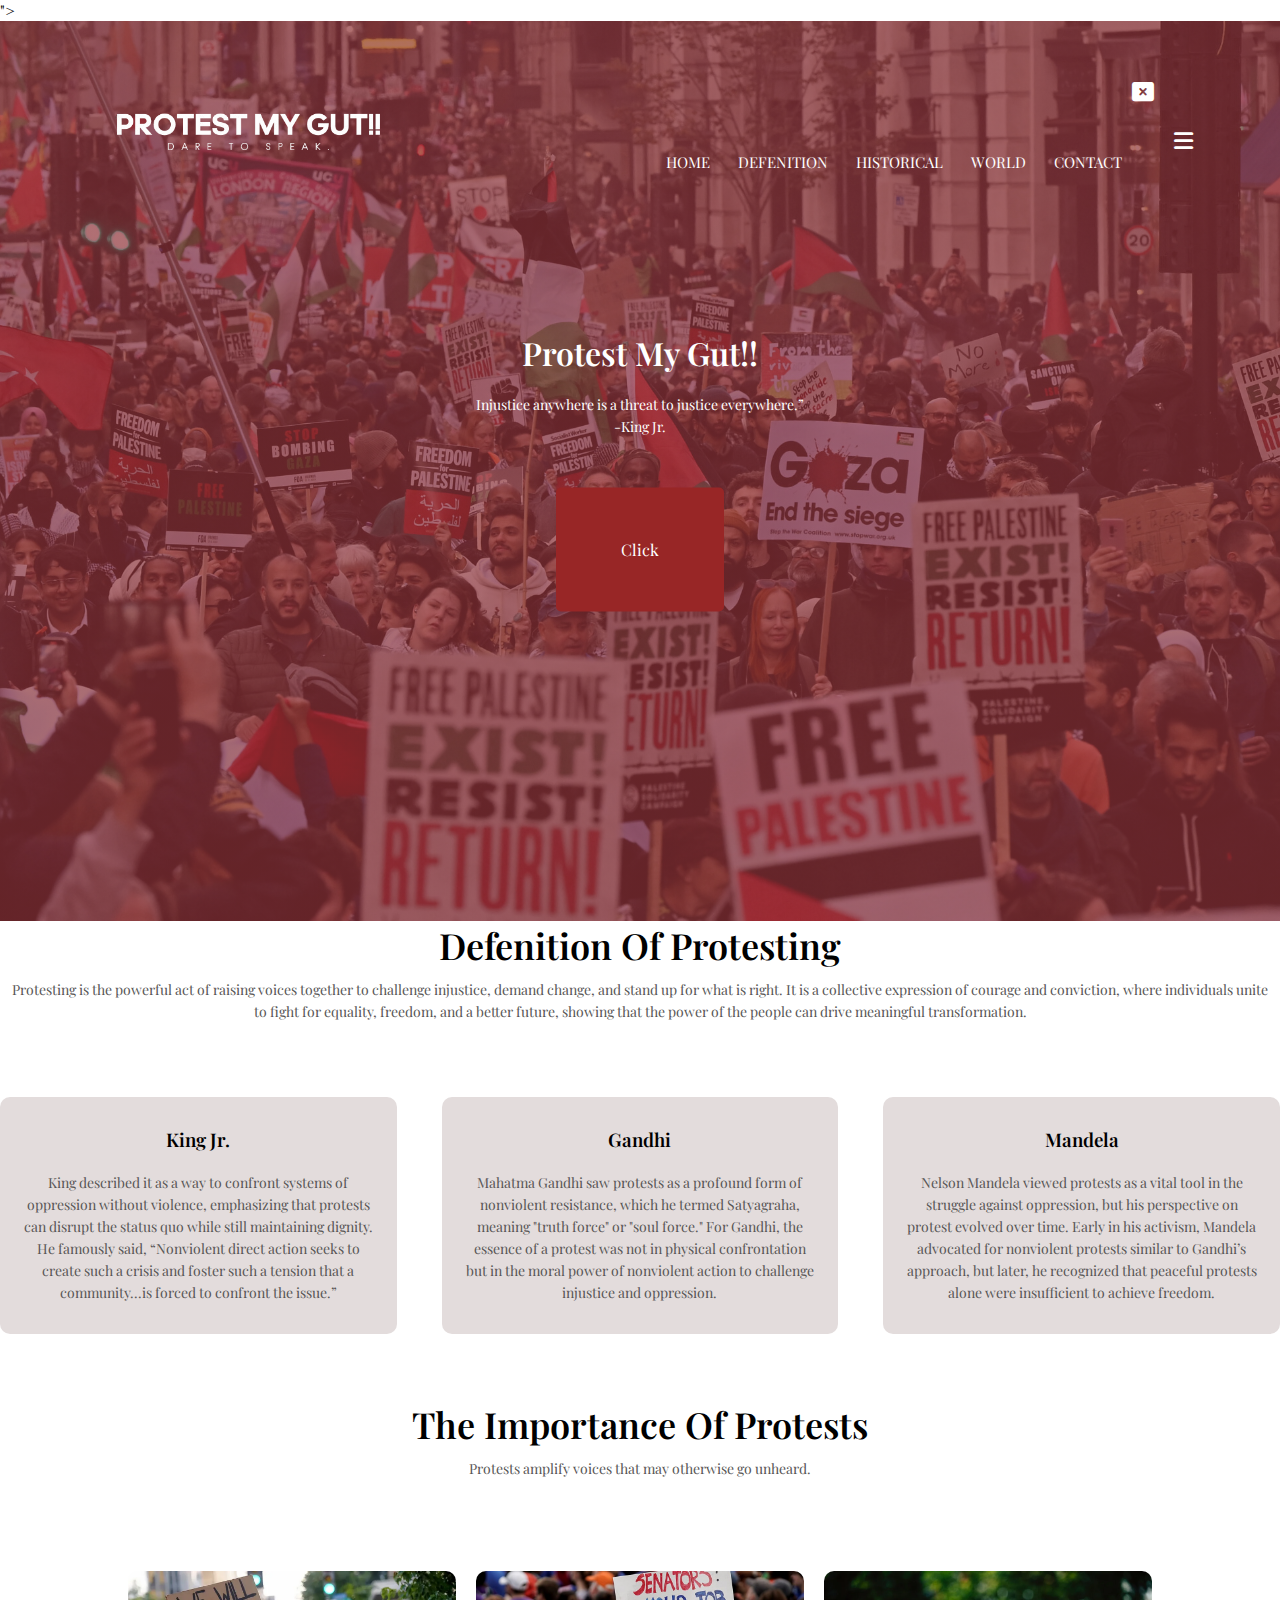
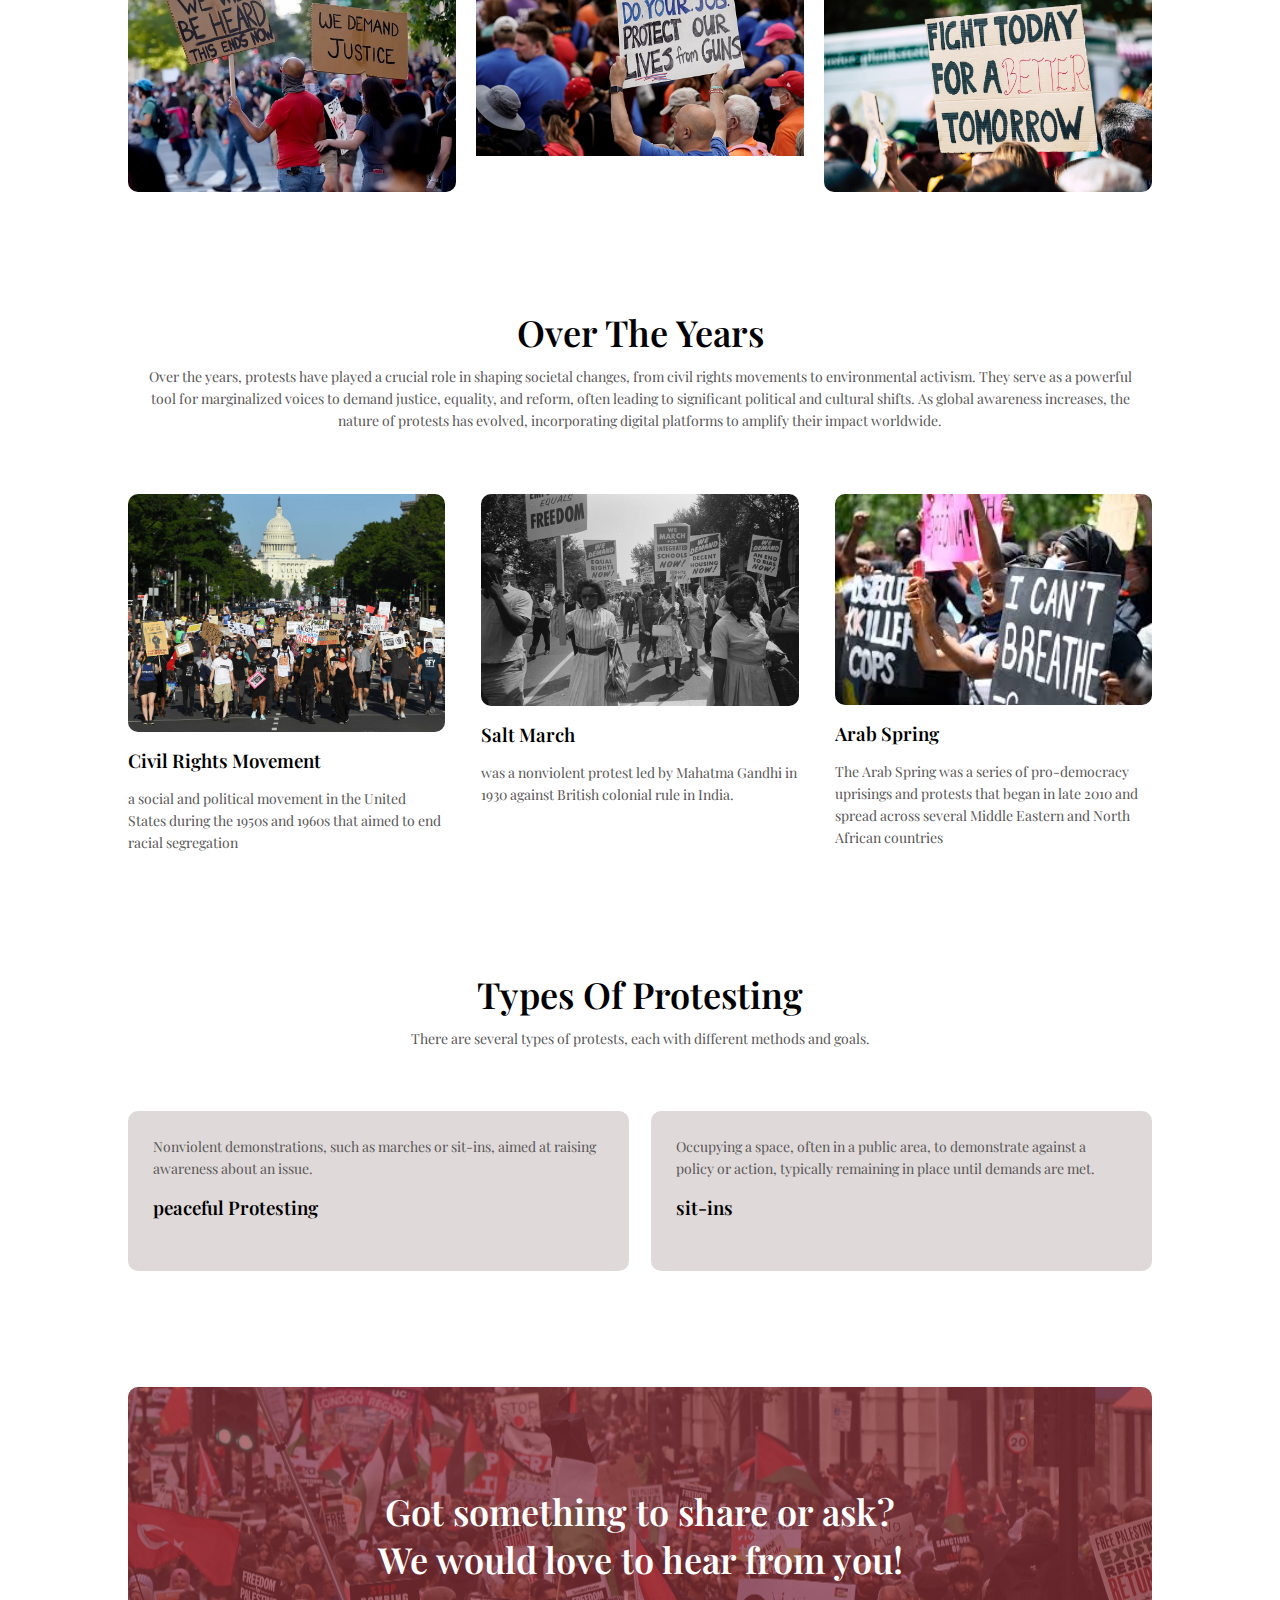
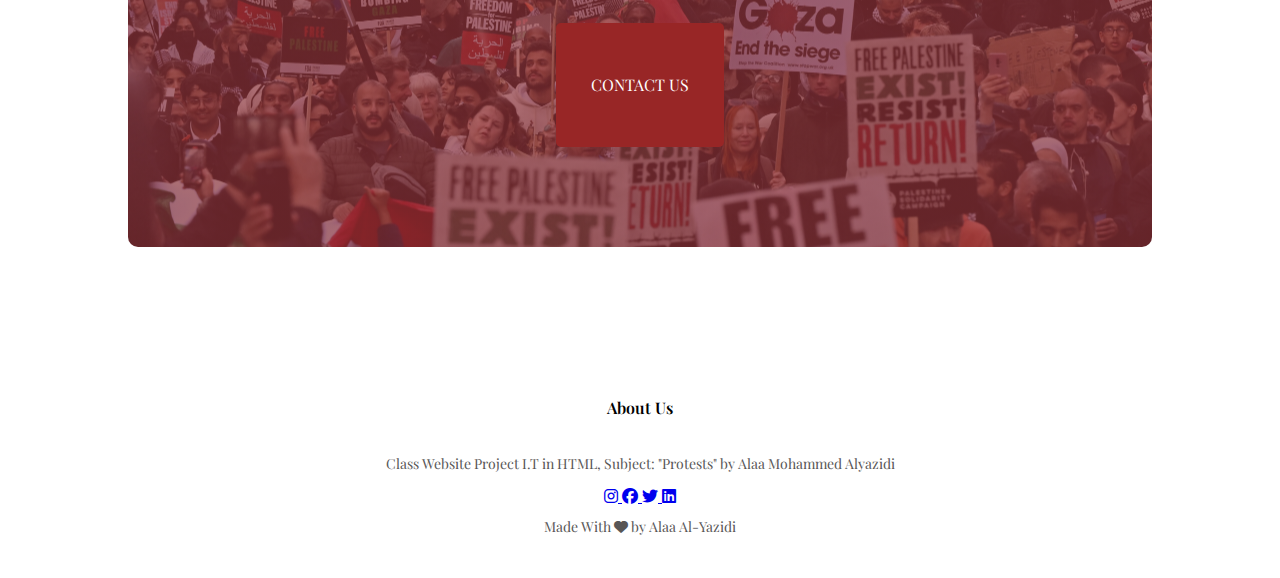
<file: index.html>
<!DOCTYPE html>
<html>
 <head>
<meta name="viewport" content="width=device-width, initial-
scale=1.0">
<title> Protest My Gut!!</title>
<link rel="stylesheet" href="styles.css">
<link rel="stylesheet" href="https://cdnjs.cloudflare.com/ajax/libs/font-awesome/6.6.0/css/all.min.css">
<link rel="preconnect" href="https://fonts.gstatic.com">
<link href="link rel="preconnect href="https://fonts.googleapis.com">
<link rel="preconnect" href="https://fonts.googleapis.com">
<link href="https://fonts.googleapis.com/css2?family=Playfair+Display:wght@400;900&display=swap" rel="stylesheet">
<link rel="stylesheet" href="https://cdnjs.cloudflare.com/ajax/libs/font-awesome/6.6.0/css/all.min.css">
">
 </head>  
 <body>
<section class="header">
<nav>
    <a href="index.html"><img src="material/Screen_Shot_2024-09-21_at_12.15.07_PM-removebg-preview.png"></a>
    <div class="nav-links" id="nav-links">
        <i class="fa fa-window-close" onclick="hideMenu()"></i>
        <ul>
            <li><a href="index.html"> HOME</a></li>
            <li><a href="defenition.html"> DEFENITION</a></li>
            <li><a href="Historical.html"> HISTORICAL</a></li>
            <li><a href="world.html"> WORLD</a></li>
            <li><a href="contact.html"> CONTACT</a></li>
        </ul>
    </div>
    <i class="fa fa-bars" ondblclick="showMenu()"></i>
</nav>

<div class="text-box">
<h1> Protest My Gut!!</h1>
<p> Injustice anywhere is a threat to justice everywhere.”<br> -King Jr.
</p>
<a href="https://help.unicef.org/donate-gaza-2024?gad_source=1&gclid=Cj0KCQiAgJa6BhCOARIsAMiL7V_V9mIj_ns87qP-TSh4CQE_7Y0pJCYIMzsyWFhhK5k3jfMFUyX-HUIaAqzWEALw_wcB" class="hero-btn" target="_blank">Click</a>

</div>
</section>

<!---- Defenition ---->
<section class="Definition">
<h1> Defenition Of Protesting</h1>
    <p>Protesting is the powerful act of raising voices together to challenge injustice, demand change, and stand up for what is right. It is a collective expression of courage and conviction, where individuals unite to fight for equality, freedom, and a better future, showing that the power of the people can drive meaningful transformation.</p>

    <div class="row">
        <div class="Definition-col">
            <h3>King Jr.</h3>
            <p>King described it as a way to confront systems of oppression without violence, emphasizing that protests can disrupt the status quo while still maintaining dignity. He famously said, “Nonviolent direct action seeks to create such a crisis and foster such a tension that a community...is forced to confront the issue.”</p>
        </div>

       
        <div class="Definition-col">
            <h3>Gandhi</h3>
            <p>Mahatma Gandhi saw protests as a profound form of nonviolent resistance, which he termed Satyagraha, meaning "truth force" or "soul force." For Gandhi, the essence of a protest was not in physical confrontation but in the moral power of nonviolent action to challenge injustice and oppression.</p>
        </div>

       
        <div class="Definition-col">
            <h3>Mandela</h3>
            <p>Nelson Mandela viewed protests as a vital tool in the struggle against oppression, but his perspective on protest evolved over time. Early in his activism, Mandela advocated for nonviolent protests similar to Gandhi’s approach, but later, he recognized that peaceful protests alone were insufficient to achieve freedom.</p>
        </div>
    </div>
</section>
        
</section>

<!--- importance -->
<section class="importance">
<h1> The Importance Of Protests</h1>
<p>Protests amplify voices that may otherwise go unheard.</p>

<div class="row">
    <div class="importance-col">
        <img src="material/protest 1.png">
        <div class="layer">
            <h3>DRIVING CHANGE</h3>
        </div>
    </div>
    <div class="importance-col">
        <img src="material/protest 2.png">
        <div class="layer">
            <h3>CHALLENGING INJUSTICE</h3>
        </div>
    </div>
    <div class="importance-col">
        <img src="material/Protesting-Sign.png" class="large-image">
        <div class="layer">
            <h3>UNITING</h3>
        </div>
    </div>
</div>
</section>

<!--- Over The Years--->

<section class="over-the-years">
    <h1> Over The Years</h1>
    <p>Over the years, protests have played a crucial role in shaping societal changes, from civil rights movements to
         environmental activism. They serve as a powerful tool for marginalized voices to demand justice, equality, 
         and reform, often leading to significant political and cultural shifts. As global awareness increases, the nature of protests has evolved, 
         incorporating digital platforms to amplify their impact worldwide.</p>

<div class="row">
    <div class="over-the-years-col">
        <img src="material/pro.jpg">
        <h3>Civil Rights Movement</h3>
        <p>a social and political movement in the United States during the 1950s and 1960s
         that aimed to end racial segregation</p>
    </div>
    <div class="over-the-years-col">
        <img src="material/rights.jpg">
        <h3>Salt March</h3>
        <p>was a nonviolent protest led by Mahatma Gandhi in 1930
             against British colonial rule in India.</p>
    </div>
    <div class="over-the-years-col">
        <img src="material/images.jpeg">
        <h3>Arab Spring</h3>
        <p>The Arab Spring was a series of pro-democracy uprisings and protests that began
             in late 2010 and spread across several Middle Eastern and North African countries</p>
    </div>
</div>
</section>

<!-- Types -->

<section class="types">
    <h1> Types Of Protesting</h1>
    <p>There are several types of protests, each with different methods and goals.</p>

    <div class="row">
        <div class="types-col">
            <div>
                <p>Nonviolent demonstrations, such as marches or sit-ins, aimed at raising awareness about an issue. </p>
                <h3> peaceful Protesting</h3>
            </div>
        </div>
        <div class="types-col">
            <div>
                <p>Occupying a space, often in a public area,
                 to demonstrate against a policy or action, typically remaining in place until demands are met.</p>
                <h3>sit-ins</h3>
            </div>
        </div>
    </div>
</section>

<!---- call for more--->

<section class="cta">
    <h1>Got something to share or ask?<br> We would love to hear from you!</h1>
    <a href="" class="hero-btn">CONTACT US</a>



</section>

<!---- footer --->
<section class="footer">
<h4>About Us</h4>
<p>Class Website Project I.T in HTML, Subject: "Protests" by Alaa Mohammed Alyazidi</p>
<div class="icons">
    <!-- Instagram Link -->
    <a href="https://www.instagram.com/althabti_school23/?hl=en" target="_blank">
        <i class="fab fa-instagram"></i>
    </a>

    <!-- Facebook Link -->
    <a href="https://www.facebook.com/media/set/?set=a.253518581385075.56858.203681736368760&type=3&_rdr" target="_blank">
        <i class="fab fa-facebook"></i>
    </a>

    <!-- Twitter Link -->
    <a href="https://x.com/Althabti_school?s=09" target="_blank">
        <i class="fab fa-twitter"></i>
    </a>

    <!-- LinkedIn Link -->
    <a href="https://images.app.goo.gl/cDfiQC7EXvZEc8uw7" target="_blank">
        <i class="fab fa-linkedin"></i>
    </a>
</div>
<p> Made With <i class="fa fa-heart"></i> by Alaa Al-Yazidi</p>
</section>


<!----JavaScript for Toggle Menu------>
<script>

var navlinks = document.getElementById("nav-links");

function showMenu(){
    navlinks.style.right = "0";
}
function hideMenu() {
    navlinks.style.right = "-200px";
}
</script>

 </body>
 
</html>
</file>
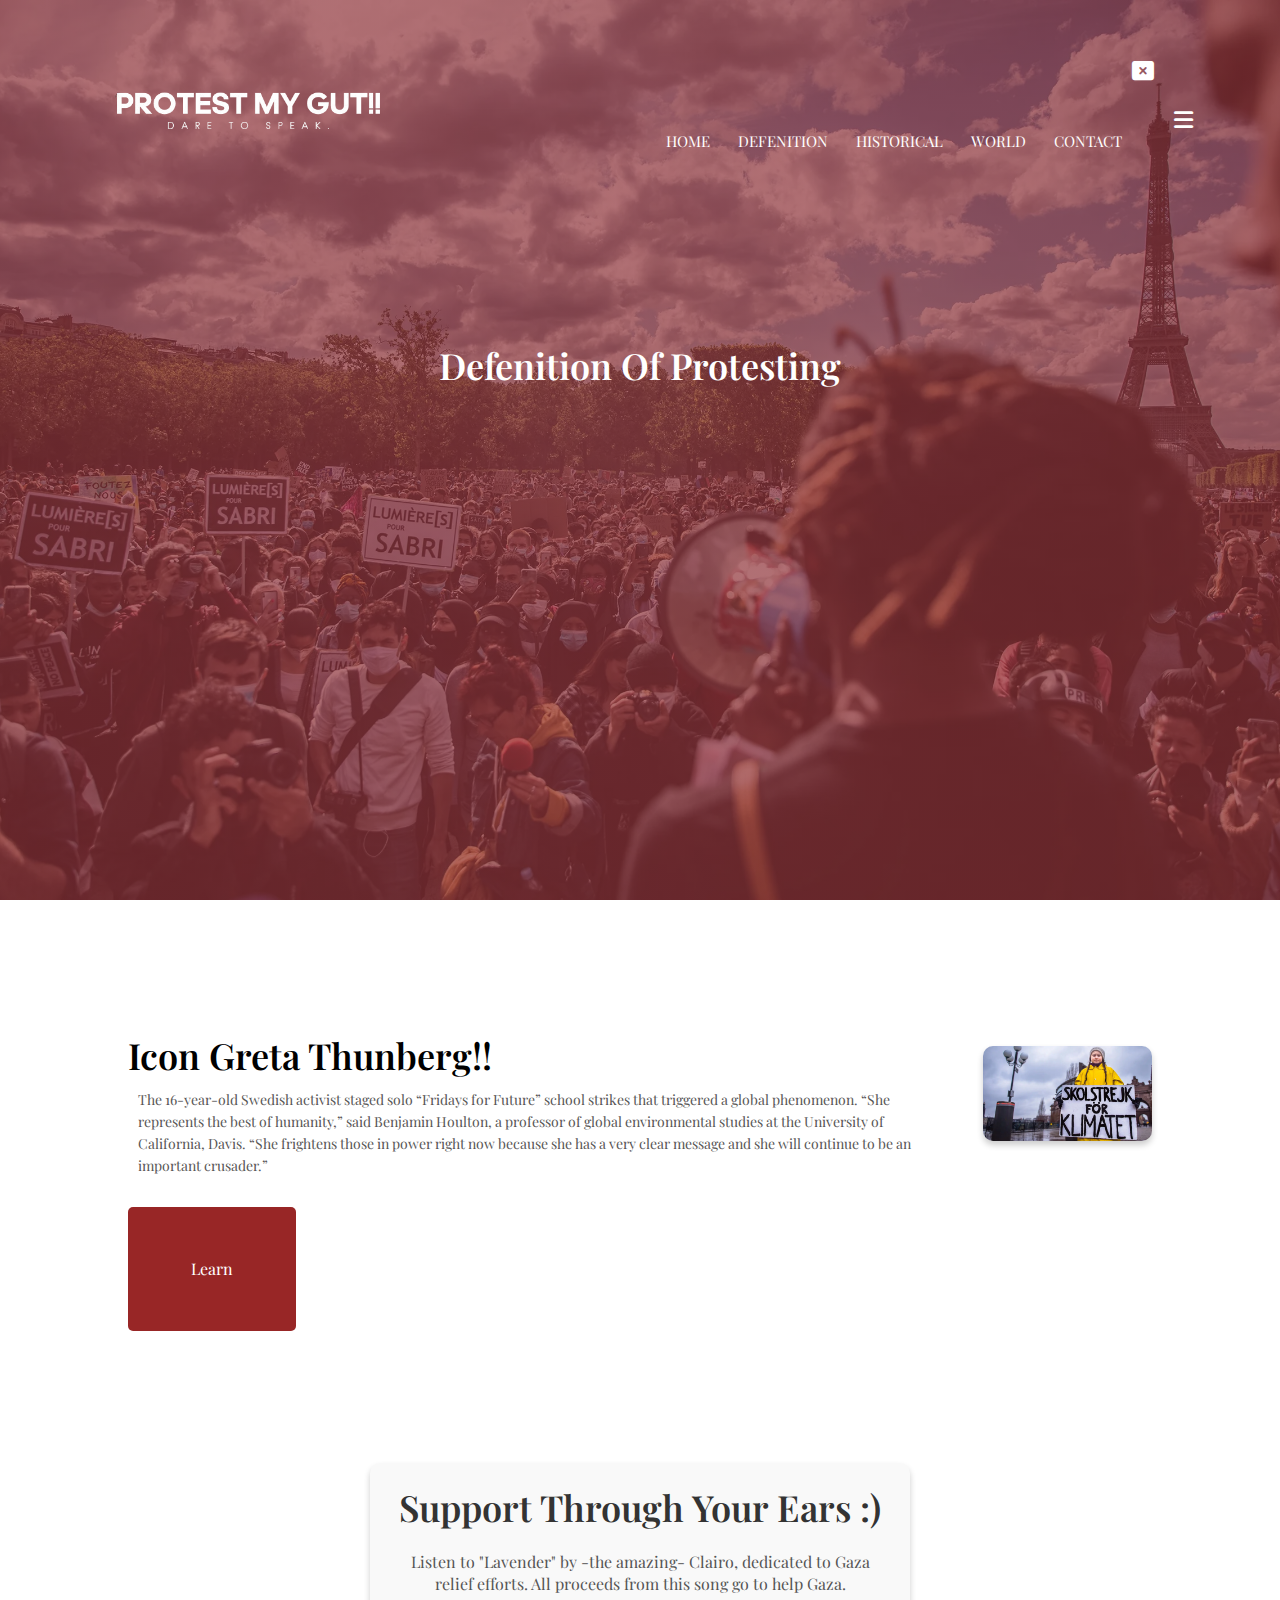
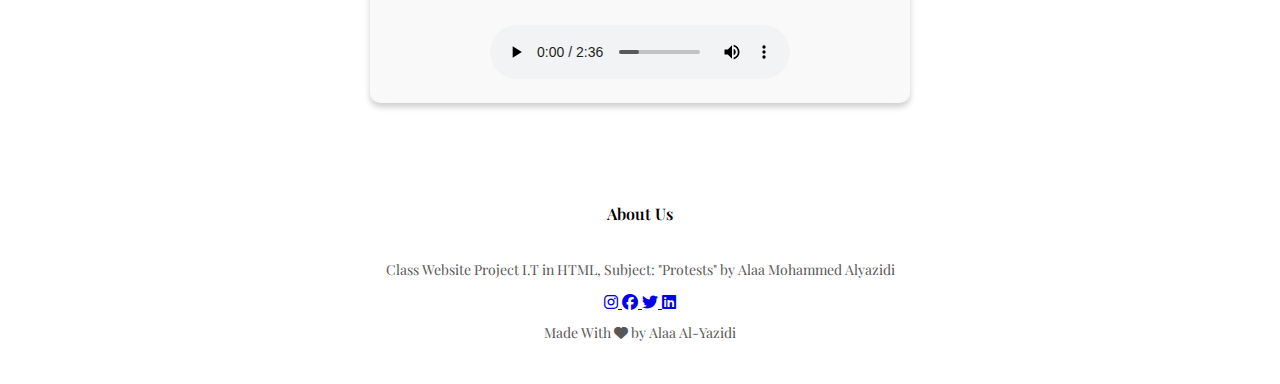
<file: defenition.html>
<!DOCTYPE html>
<html>
 <head>
<meta name="viewport" content="width=device-width, initial-
scale=1.0">
<title> Protest My Gut!!</title>
<link rel="stylesheet" href="styles.css">
<link rel="stylesheet" href="https://cdnjs.cloudflare.com/ajax/libs/font-awesome/6.6.0/css/all.min.css">
<link rel="preconnect" href="https://fonts.gstatic.com">
<link href="link rel="preconnect href="https://fonts.googleapis.com">
<link rel="preconnect" href="https://fonts.googleapis.com">
<link href="https://fonts.googleapis.com/css2?family=Playfair+Display:wght@400;900&display=swap" rel="stylesheet">
<link rel="stylesheet" href="https://cdnjs.cloudflare.com/ajax/libs/font-awesome/6.6.0/css/all.min.css">
 </head>  
 <body>
<section class="sub-header">
<nav>
    <a href="index.html"><img src="material/Screen_Shot_2024-09-21_at_12.15.07_PM-removebg-preview.png"></a>
    <div class="nav-links" id="nav-links">
        <i class="fa fa-window-close" onclick="hideMenu()"></i>
        <ul>
            <li><a href="index.html"> HOME</a></li>
            <li><a href="defenition.html"> DEFENITION</a></li>
            <li><a href="Historical.html"> HISTORICAL</a></li>
            <li><a href="world.html"> WORLD</a></li>
            <li><a href="contact.html"> CONTACT</a></li>
        </ul>
    </div>
    <i class="fa fa-bars" ondblclick="showMenu()"></i>
</nav>
<h1> Defenition Of Protesting</h1>
</section>

<!---- Defenition of Protesting --->
<section class="defi">
    <div class="row">
        <div class="dfi-col">
            <h1>Icon Greta Thunberg!!</h1>
            <p>The 16-year-old Swedish activist staged solo “Fridays for Future” school strikes that triggered a global phenomenon. 
                “She represents the best of humanity,” said Benjamin Houlton, a professor of global environmental studies 
                at the University of California, Davis. “She frightens those in power right now because she has a very clear 
                message and she will continue to be an important crusader.”</p>
          
            <div class="button-container">
                <a href="https://www.bbc.com/news/world-europe-49918719" target="_blank" class="hero-btn red-btn">Learn</a>
            </div>
        </div>
        
        <div class="defi-col">
            <img src="material/iconic.webp" alt="Iconic Greta Thunberg" class="styled-img">
        </div>
    </div>
</section>


<section class="audio">
    <h1>Support Through Your Ears :)</h1>
    <p>Listen to "Lavender" by -the amazing- Clairo, dedicated to Gaza relief efforts. All proceeds from this song go to help Gaza.</p>
    <audio controls>
        <source src="material/clairo - lavender (demo).mp3" type="audio/mp3">
        Your browser does not support the audio element.
    </audio>
</section>














<!---- footer --->
<section class="footer">
<h4>About Us</h4>
<p>Class Website Project I.T in HTML, Subject: "Protests" by Alaa Mohammed Alyazidi</p>
<div class="icons">
    <!-- Instagram Link -->
    <a href="https://www.instagram.com/althabti_school23/?hl=en" target="_blank">
        <i class="fab fa-instagram"></i>
    </a>

    <!-- Facebook Link -->
    <a href="https://www.facebook.com/media/set/?set=a.253518581385075.56858.203681736368760&type=3&_rdr" target="_blank">
        <i class="fab fa-facebook"></i>
    </a>

    <!-- Twitter Link -->
    <a href="https://x.com/Althabti_school?s=09" target="_blank">
        <i class="fab fa-twitter"></i>
    </a>

    <!-- LinkedIn Link -->
    <a href="https://images.app.goo.gl/cDfiQC7EXvZEc8uw7" target="_blank">
        <i class="fab fa-linkedin"></i>
    </a>
</div>
<p> Made With <i class="fa fa-heart"></i> by Alaa Al-Yazidi</p>
</section>


<!----JavaScript for Toggle Menu------>
<script>

var navlinks = document.getElementById("nav-links");

function showMenu(){
    navlinks.style.right = "0";
}
function hideMenu() {
    navlinks.style.right = "-200px";
}
</script>

 </body>
 
</html>
</file>
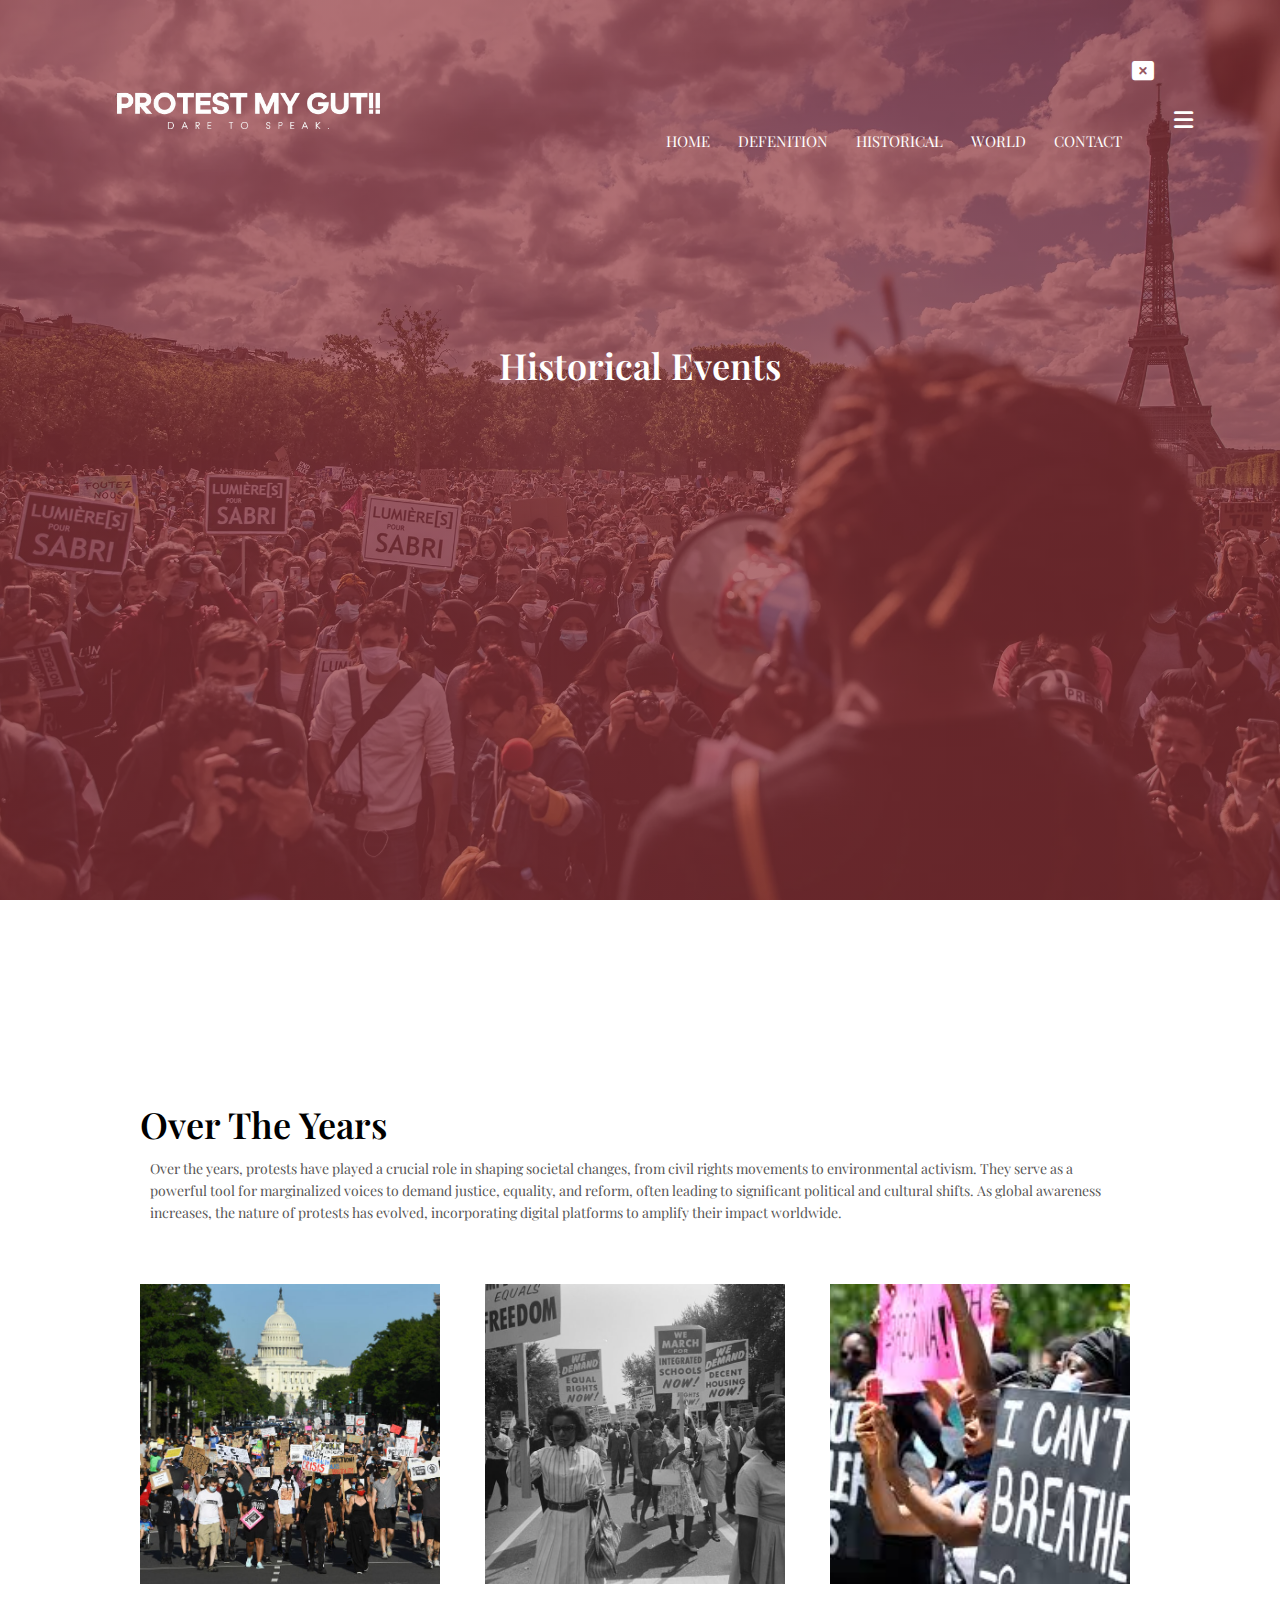
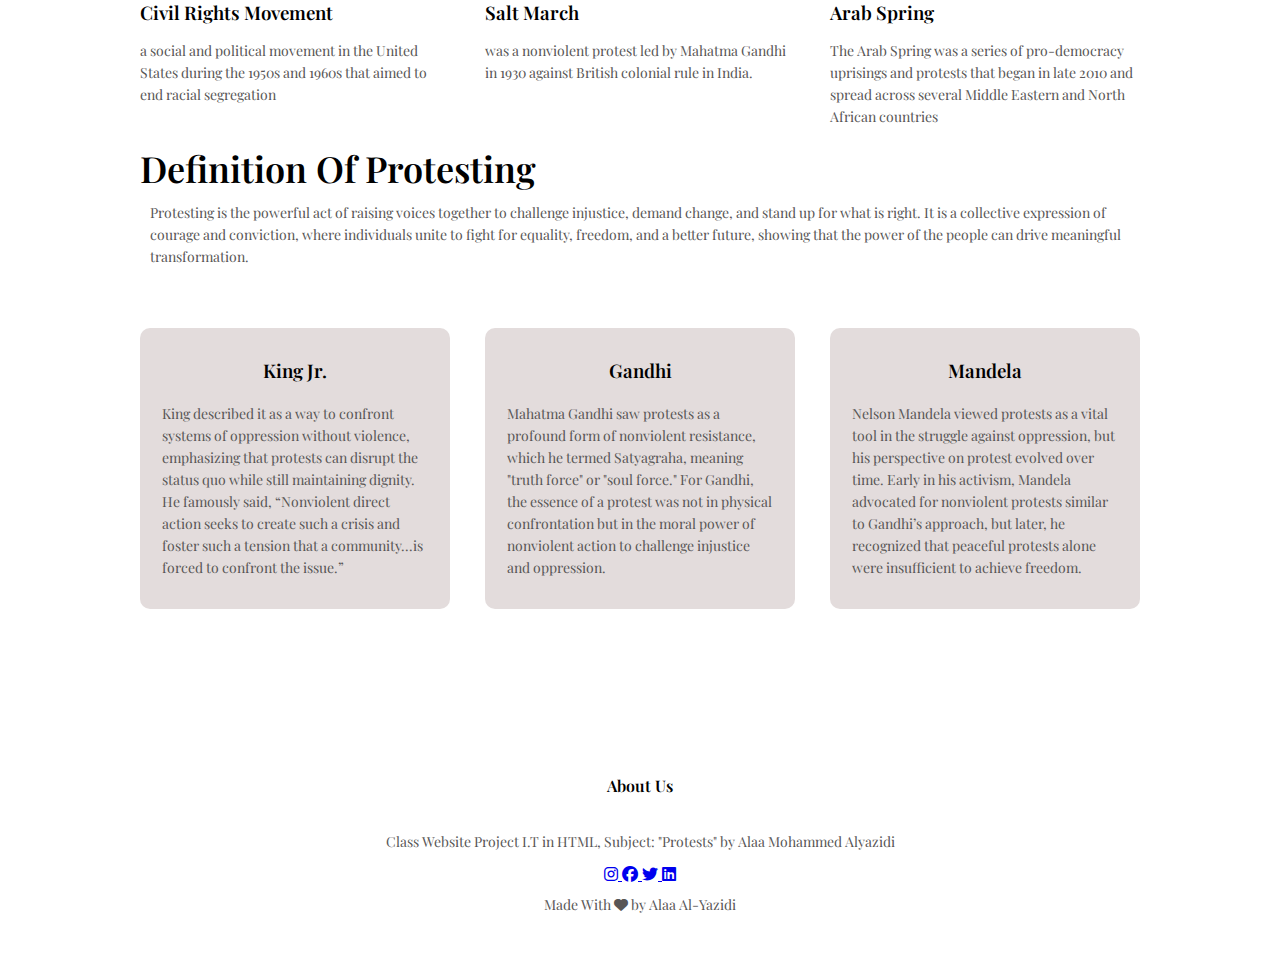
<file: Historical.html>
<!DOCTYPE html>
<html>
 <head>
<meta name="viewport" content="width=device-width, initial-
scale=1.0">
<title> Protest My Gut!!</title>
<link rel="stylesheet" href="styles.css">
<link rel="stylesheet" href="https://cdnjs.cloudflare.com/ajax/libs/font-awesome/6.6.0/css/all.min.css">
<link rel="preconnect" href="https://fonts.gstatic.com">
<link href="link rel="preconnect href="https://fonts.googleapis.com">
<link rel="preconnect" href="https://fonts.googleapis.com">
<link href="https://fonts.googleapis.com/css2?family=Playfair+Display:wght@400;900&display=swap" rel="stylesheet">
<link rel="stylesheet" href="https://cdnjs.cloudflare.com/ajax/libs/font-awesome/6.6.0/css/all.min.css">
 </head>  
 <body>
<section class="sub-header">
<nav>
    <a href="index.html"><img src="material/Screen_Shot_2024-09-21_at_12.15.07_PM-removebg-preview.png"></a>
    <div class="nav-links" id="nav-links">
        <i class="fa fa-window-close" onclick="hideMenu()"></i>
        <ul>
            <li><a href="index.html"> HOME</a></li>
            <li><a href="defenition.html"> DEFENITION</a></li>
            <li><a href="Historical.html"> HISTORICAL</a></li>
            <li><a href="world.html"> WORLD</a></li>
            <li><a href="contact.html"> CONTACT</a></li>
        </ul>
    </div>
    <i class="fa fa-bars" ondblclick="showMenu()"></i>
</nav>
<h1> Historical Events</h1>
</section>

<!--- Historical --->

<div class="container">
<section class="over-the-years"></section>
    <h1> Over The Years</h1>
    <p>Over the years, protests have played a crucial role in shaping societal changes, from civil rights movements to
         environmental activism. They serve as a powerful tool for marginalized voices to demand justice, equality, 
         and reform, often leading to significant political and cultural shifts. As global awareness increases, the nature of protests has evolved, 
         incorporating digital platforms to amplify their impact worldwide.</p>

<div class="row">
    <div class="over-the-years-col">
        <img src="material/pro.jpg" class="footer-img">
        <h3>Civil Rights Movement</h3>
        <p>a social and political movement in the United States during the 1950s and 1960s
         that aimed to end racial segregation</p>
    </div>
    <div class="over-the-years-col">
        <img src="material/rights.jpg" class="footer-img">
        <h3>Salt March</h3>
        <p>was a nonviolent protest led by Mahatma Gandhi in 1930
             against British colonial rule in India.</p>
    </div>
    <div class="over-the-years-col">
        <img src="material/images.jpeg" class="footer-img">
        <h3>Arab Spring</h3>
        <p>The Arab Spring was a series of pro-democracy uprisings and protests that began
             in late 2010 and spread across several Middle Eastern and North African countries</p>
    </div>
</div>
</section>

<!--- More about the history --->

<section class="Definition"></section>
    <h1> Definition Of Protesting</h1>
    <p>Protesting is the powerful act of raising voices together to challenge injustice, demand change, and stand up for what is right. It is a collective expression of courage and conviction, where individuals unite to fight for equality, freedom, and a better future, showing that the power of the people can drive meaningful transformation.</p>

    <div class="row">
        <div class="Definition-col">
            <h3>King Jr.</h3>
            <p>King described it as a way to confront systems of oppression without violence, emphasizing that protests can disrupt the status quo while still maintaining dignity. He famously said, “Nonviolent direct action seeks to create such a crisis and foster such a tension that a community...is forced to confront the issue.”</p>
        </div>

       
        <div class="Definition-col">
            <h3>Gandhi</h3>
            <p>Mahatma Gandhi saw protests as a profound form of nonviolent resistance, which he termed Satyagraha, meaning "truth force" or "soul force." For Gandhi, the essence of a protest was not in physical confrontation but in the moral power of nonviolent action to challenge injustice and oppression.</p>
        </div>

       
        <div class="Definition-col">
            <h3>Mandela</h3>
            <p>Nelson Mandela viewed protests as a vital tool in the struggle against oppression, but his perspective on protest evolved over time. Early in his activism, Mandela advocated for nonviolent protests similar to Gandhi’s approach, but later, he recognized that peaceful protests alone were insufficient to achieve freedom.</p>
        </div>
    </div>
</div>
</section>
        
</section>

<!---- footer --->
<section class="footer">
<h4>About Us</h4>
<p>Class Website Project I.T in HTML, Subject: "Protests" by Alaa Mohammed Alyazidi</p>
<div class="icons">
    <!-- Instagram Link -->
    <a href="https://www.instagram.com/althabti_school23/?hl=en" target="_blank">
        <i class="fab fa-instagram"></i>
    </a>

    <!-- Facebook Link -->
    <a href="https://www.facebook.com/media/set/?set=a.253518581385075.56858.203681736368760&type=3&_rdr" target="_blank">
        <i class="fab fa-facebook"></i>
    </a>

    <!-- Twitter Link -->
    <a href="https://x.com/Althabti_school?s=09" target="_blank">
        <i class="fab fa-twitter"></i>
    </a>

    <!-- LinkedIn Link -->
    <a href="https://images.app.goo.gl/cDfiQC7EXvZEc8uw7" target="_blank">
        <i class="fab fa-linkedin"></i>
    </a>
</div>
<p> Made With <i class="fa-solid fa-heart"></i> by Alaa Al-Yazidi</p>
</section>

<!----JavaScript for Toggle Menu------>
<script>

var navlinks = document.getElementById("nav-links");

function showMenu(){
    navlinks.style.right = "0";
}
function hideMenu() {
    navlinks.style.right = "-200px";
}
</script>

 </body>
 
</html>
</file>
<file: styles.css>
*{
    margin: 0;
    padding: 0;
    font-family: "Playfair Display", serif;
}


.header{
    min-height: 100vh;
    width: 100%;
    background-image:  linear-gradient(rgba(143,51,57,0.7),rgba(143,51,57,0.7)), url(material/1-6f9e0972.png)
;
    background-position: center;
    background-size: cover;
    position: relative;
}
nav{
    display: flex ;
     padding: 2% 6%;
     justify-content: space-between;
     align-items: center;
}
nav img{
    width: 350px;
}
.nav-links{
   flex: 1;
   text-align: right;
}
.nav-links ul li{
    list-style: none;
    display: inline-block;
    padding: 8px 12px;
    position: relative;  
}
.nav-links ul li a{
    color: #fff;
    text-decoration: none;
    font-size: 15px;
}
.nav-links ul li::after{
   content: '';
   width: 0%;
   height: 2px;
   background: #afaeb9 ;
   display: block;
   margin: auto;
   transition: 0.5s;
}
.nav-links ul li:hover::after{
    width: 100%;
}
.text-box{
    width: 90%;
    color: #fff;
    position: absolute;
    top: 50%;
    left: 50%;
    transform: translate(-50%,-50%);
    text-align: center;
}
.text-box h1{
    font-size: 32px;
}
.text-box p{
    margin: 10px 0 40px;
    font-size: 14px;
    color: #fff;
}
.hero-btn{
    display: inline-block;
    text-decoration: none;
    color: #fff;
    border: 3px solid #fff;
    padding: 12px 34px;
    font-size: 20px;
    background: transparent;
    position: relative;
    cursor: pointer;
}
.hero-btn:hover{
    border: 1px solid #afaeb9;
    background: #afaeb9;
    transition: 1s;
}

nav .fa{
    display: none;
}

@media(max-width: 700px){
    .text-box h1{
        font-size: 20px;
    }
    .nav-links ul li{
        display: block;
    }
    .nav-links{
        position: absolute;
        background: #afaeb9;
        height: 100vh;
        width: 200px;
        top: 0;
        right: -200px;
        text-align: left;
        z-index: 2;
        transition: 1s;
    }
}
nav .fa{
    display: block;
    color: #fff;
    margin: 10px;
    font-size: 22px;
    cursor: pointer;
}
.nav-links ul{
    padding: 30px;
}

/*----- Defenition ------*/

.Definition {
    text-align: center;
}

.Defenition{
    width: 80%;
    margin: auto;
    text-align: center;
    padding-top: 100px;
}
h1{
    font-size: 36px;
    font-weight: 600;
}
p{
    color: #585656;
    font-size: 14px;
    font-weight: 300;
    line-height: 22px;
    padding: 10px;
}
.row {
    margin-top: 5%;
    display: flex;
    justify-content: space-between;
    gap: 20px; 
}
.Definition-col {
    flex-basis: 31%;
    background: #e3dcdc;
    border-radius: 10px;
    margin-bottom: 5%;
    padding: 20px 12px;
    box-sizing: border-box;
    transition: 0.5s;
    display: flex;
    flex-direction: column;
    justify-content: space-between;
}
h3{
    text-align: center;
    font-weight: 600;
    margin: 10px 0;
}
.Defenition-col:hover{
    box-shadow: 0 0 20px 0px rgba(0,0,0,0.2);
    transition: 0.5s;
}
@media(max-width: 700px){
    .row{
        flex-direction: column;
    }
}

/*----- Importance ----*/
.importance{
    width: 80%;
    margin: auto;
    text-align: center;
    padding-top: 50px;
}
.importance-col{
    flex-basis: 32%;
    border-radius: 10px;
    margin-top: 30px;
    position: relative;
    overflow: hidden;
}
.importance-col img{
    width: 100%;
    display: block;
}
.layer{
    background: transparent;
    height: 100%;
    width: 100%;
    position: absolute;
    top: 0;
    left:0;
    transition: 0.5s;
}
.layer:hover{
    background: rgba(197, 31, 31, 0.7);
}
.layer h3{
    width: 100%;
    font-weight: 500;
    color: #fff;
    font-size: 26px;
    bottom: 0;
    left: 50%;
    transform: translateX(-58%);
    position: absolute;
    opacity: 0;
    transition: 0.5s;
}
.layer:hover h3{
    bottom: 49%;
    opacity: 1;
}

/*----- Over The Years ------*/
.over-the-years{
    width: 80%;
    margin: auto;
    text-align: center;
    padding-top: 100px;
}
#over-the-years{
    margin: 20px 0;
    display: flex;
    justify-content: space-between;
    gap: 15px;
}
.over-the-years-col{
    flex-basis: 31%;
    border-radius: 10px;
    margin-bottom: 5%;
    text-align: left;
}
.over-the-years img{
    width: 100%;
    border-radius: 10px;
}

.over-the-years-col p{
    padding: 0;
}
.over-the-years-col h3{
    margin-top: 16px;
    margin-bottom: 15px;
    text-align: left;
}
.large-image{
    flex: 2;
}

/*--- Types ----*/

.types{
    width: 80%;
    margin: auto;
    padding-top: 100px;
    text-align: center;
}
.types-col{
    flex-basis: 44%;
    border-radius: 10px;
    margin-bottom: 5%;
    text-align: left;
    background: #dfd9d9;
    padding: 25px;
    cursor: pointer;
    display: flex;
}
.types-col p{
    padding: 0;
}
.types-col h3{
    margin-top: 15px;
    text-align: left;
}

/*---- contact for more ----*/
.cta{
    margin: 100px auto;
    width: 80%;
    background-image: linear-gradient(rgba(143,51,57,0.7),rgba(143,51,57,0.7)),url(material/1-6f9e0972.png);
    background-position: center;
    background-size: cover;
    border-radius: 10px;
    text-align: center;
    padding: 100px 0;
}
.cta h1{
    color:#fff;
    margin-bottom: 40px;
    padding:0;
}

@media(max-width: 700px){
    .cta h1{
        font-size: 24px;
    }
}

/*----- footer -----*/

.footer{
    width: 100%;
    text-align: center;
    padding: 30px 0;
}

.footer h4{
    margin-bottom: 25px;
    margin-top: 20px;
    font-weight: 600;
}

.icons .fa{
    color: #982626;
    margin: 0 13px;
    cursor: pointer;
    padding: 18px 0;
}
/* Footer Icon Hover Effect */
.icons .fa {
    color: #982626; 
    margin: 0 13px;
    cursor: pointer;
    padding: 18px 0;
    transition: all 0.3s ease; 
}

.icons .fa:hover {
    color: #585656; 
    transform: scale(1.2); 
    transition: all 0.3s ease;
}


.fa fa-heart{
    color: #982626;
}

/*---- defenition page -----*/

.sub-header{
    height: 100vh;
    width: 100%;
    background-image: linear-gradient(rgba(143,51,57,0.7),rgba(143,51,57,0.7)),url(material/racial-injustice-protests-europe.webp);
    background-position: center;
    background-size: cover;
    text-align: center;
    color: #fff;
}
.sub-header h1{
    margin-top: 100px;
}

.defi{
    width: 80%;
    margin: auto;
    padding-top: 80px;
    padding-bottom: 50px;
}
 
.defi-col{
    flex-basis: 48%;
    padding: 15px 0px;
}
.defi-col img{
    width: 100%;
    max-width: 500px; 
    height: auto;
    object-fit: contain; 
    margin: 0 auto; 
    display: block; /
}
.defi-col h1{
    padding-top: 0;
}
.defi-col p{
    padding: 15px 0 25px;
}

.red-btn{
    border: 1px solid #585656;
    background: transparent;
    color: #585656;
}
.red-btn:hover{
    color: #fff;
}

/*----world events----*/

.world-events{
    width: 80%;
    margin: auto;
    padding: 60px 0;
}

.world-left{
    flex-basis: 65%;
}
.world-left video{
    width: 100%;
}
.world-left h2{
    color: #222;
    font-weight: 600;
    margin: 30px 0;
}
.world-left p{
    color: #999;
    padding: 0;
}
.row div {
    display: flex;
    flex-direction: column; 
    margin-bottom: 1em; 
}

.world-right{
    flex-basis: 32%;
}

.world-right h3{
    background: #982626;
    color: #fff;
    padding: 7px 0;
    font-size: 16px;
    margin-bottom: 20px;
}
.world-right div{
    display: flex;
    align-items: center;
    justify-content: space-between;
    color: #555;
    padding: 8px;
    box-sizing: border-box;
}

.comment-box{
    border: 1px solid #ccc;
    margin: 50px 0;
    padding: 10px 20px;
}
.comment-box h3{
    text-align: left;
}
.comment-form input, .comment-form textarea{
    width: 100%;
    padding: 10px;
    margin: 15px 0;
    box-sizing: border-box;
    border: none;
    outline: none;
    background: #f0f0f0;
}
.comment-form button{
    margin: 10px 0;
}
.play-video-btn{
    background-color: #a9a6a6;
    border: none;
    color: #fff;
    padding: 10px 20px;
    text-align: center;
    text-decoration: none;
    display: inline-block;
    font-size: 16px;
    margin: 4px 2px;
    cursor: pointer;
    transition: background-color 0.3s;
}
.play-video-btn:hover{
    background-color: #323232;
}
@media(max-width:700px){
    .sub-header h1{
        font-size: 24px;
    }
}
/*------Contact us----*/
.location{
    width: 80%;
    margin: auto;
    padding: 80px 0;
}

.location iframe{
    width: 100%;
}

.contact-us{
    width: 80%;
    margin: auto;
}
.contact-col div{
    display: flex;
    align-items: center;
    margin-bottom: 40px;
}
.contact-col .fa{
    font-size: 28px;
    color: #982626;
    margin: 10px;
    margin-right: 30px;

}
.contact-col div p{
    padding: 0;
}
.contact-col div h5{
    font-size: 20px;
    margin-bottom: 5px;
    color: #555;
    font-weight: 400;
}

.contact-col input, .contact-col textarea{
    width: 100%;
    padding: 15px;
    margin-bottom: 17px;
    outline: none;
    border: 1px solid #ccc;
}
.footer-img {
    width: 300px;
    height: 300px;
    object-fit: cover;
}
.container {
    padding: 100px;
    margin: 0 auto;
    max-width: 1200px;
    box-sizing: border-box;
}
.events-table {
    width: 100%;
    border-collapse: collapse;
    margin: 20px 0;
    font-size: 1rem;
    text-align: left;
    border: 1px solid #ddd;
}

.events-table thead tr {
    background-color: #f4f4f4;
}

.events-table th, 
.events-table td {
    padding: 12px 15px;
    border: 1px solid #ddd;
}

.events-table tbody tr:nth-child(even) {
    background-color: #f9f9f9;
}

.events-table tbody tr:hover {
    background-color: #f1f1f1;
}
.hero-btn {
    display: inline-block;
    width: 100px; 
    height: 100px; 
    text-align: center;
    line-height: 100px; 
    background-color: #982626; 
    color: #fff; 
    border: none; 
    border-radius: 5px; 
    font-size: 16px; 
    text-decoration: none; 
    transition: background-color 0.3s, transform 0.3s; 
}

.hero-btn:hover {
    background-color: #982626; 
    transform: scale(1.1); 
}
.button-container {
    text-align: center; 
    margin-top: 20px; 
}

.hero-btn {
    display: inline-block;
    width: 100px; 
    height: 100px;
    text-align: center;
    line-height: 100px; 
    background-color: #982626; 
    color: #fff; 
    border: none; 
    border-radius: 5px; 
    font-size: 16px; 
    text-decoration: none; 
    transition: background-color 0.3s, transform 0.3s; 
}

.hero-btn:hover {
    background-color: #982626; 
    transform: scale(1.1); 
}
.styled-img {
    max-width: 100%; 
    height: auto; 
    border-radius: 10px; 
    box-shadow: 0px 4px 6px rgba(0, 0, 0, 0.2); 
    display: block; 
    margin: 0 auto; 
}

.audio {
    text-align: center; 
    margin: 50px auto;  
    padding: 20px;
    background-color: #f9f9f9;
    border-radius: 10px;
    box-shadow: 0px 4px 6px rgba(0, 0, 0, 0.2);
    max-width: 500px;  
}

.audio h1 {
    font-family: 'Playfair Display', serif;
    color: #333;
    margin-bottom: 10px;
}
.audio p {
    font-size: 16px;
    color: #555;
    margin-bottom: 20px;
}

audio {
    outline: none;
}
</file>
